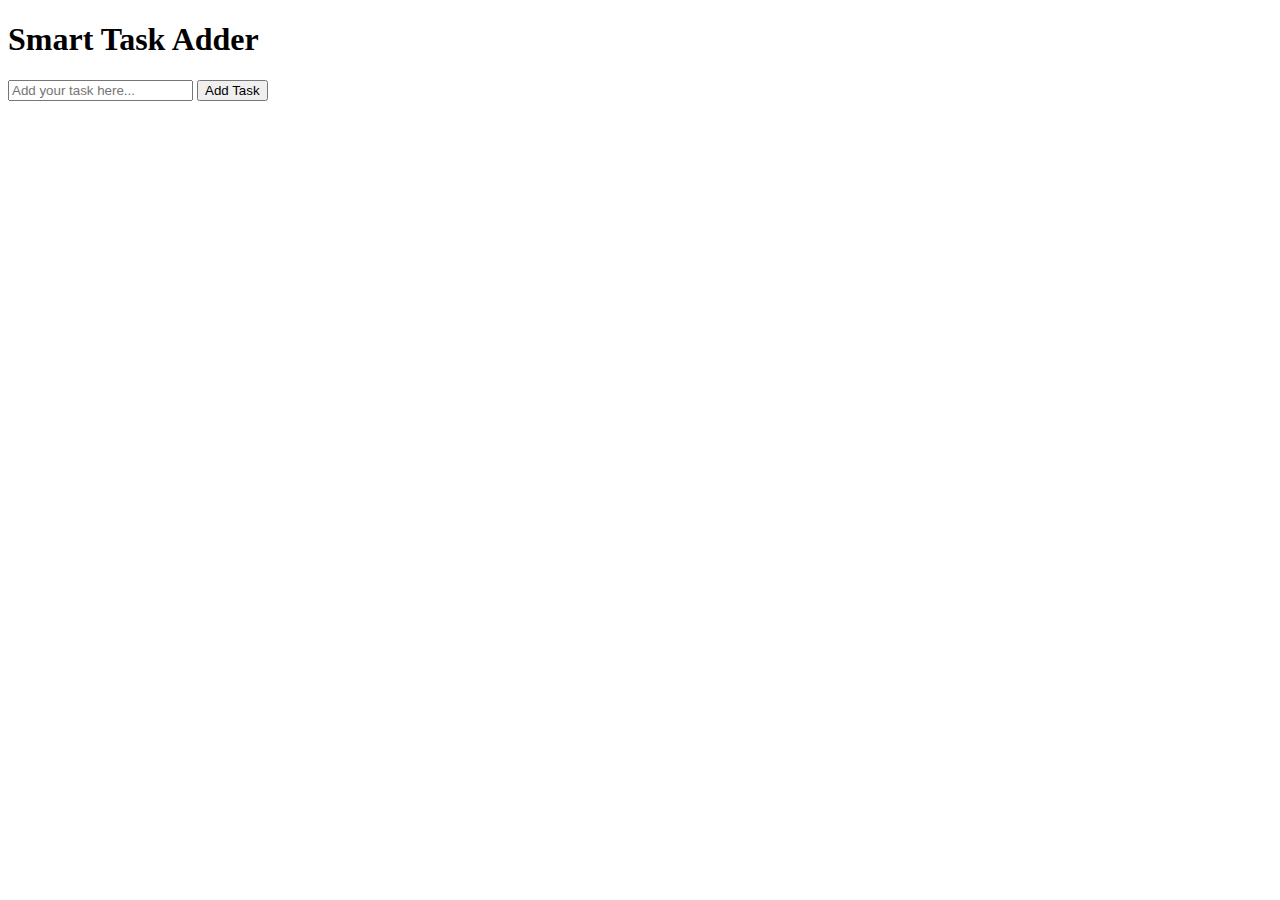
<file: task 10/index.html>
<!DOCTYPE html>
<html lang="en">
  <head>
    <meta charset="UTF-8" />
    <meta name="viewport" content="width=device-width, initial-scale=1.0" />
    <title>Smart Task Adder</title>
  </head>
  <body>
    <h1>Smart Task Adder</h1>

    <input type="text" id="taskInput" placeholder="Add your task here..." />
    <button id="addBtn">Add Task</button>

    <div id="message"></div>
    <ul id="taskList"></ul>
  </body>
</html>
</file>
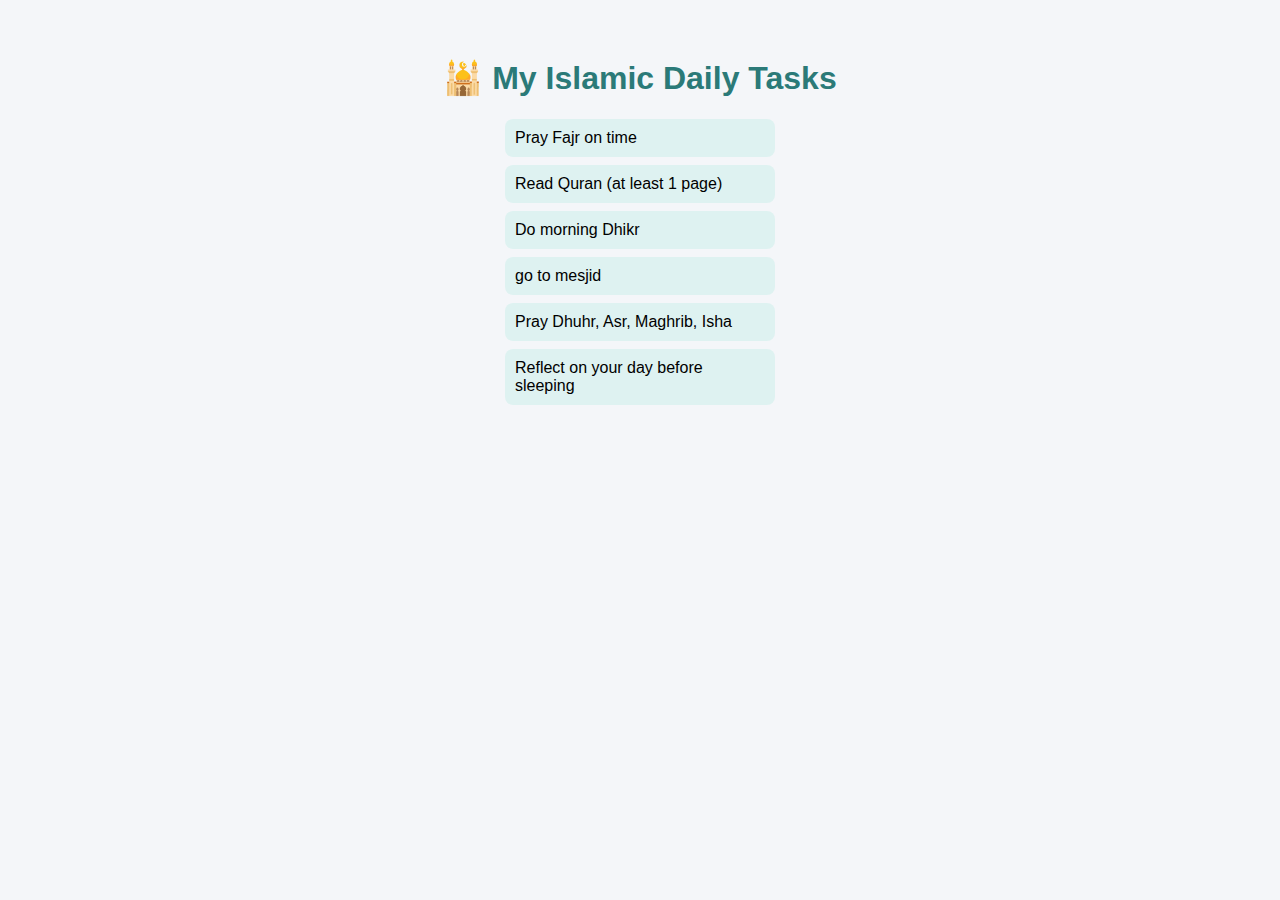
<file: task 8/index.html>
<!DOCTYPE html>
<html lang="en">
  <head>
    <meta charset="UTF-8" />
    <meta name="viewport" content="width=device-width, initial-scale=1.0" />
    <title>Islamic Daily Tasks</title>
    <link rel="stylesheet" href="style.css" />
  </head>
  <body>
    <h1>🕌 My Islamic Daily Tasks</h1>
    <ul id="taskList"></ul>

    <script src="script.js"></script>
  </body>
</html>
</file>
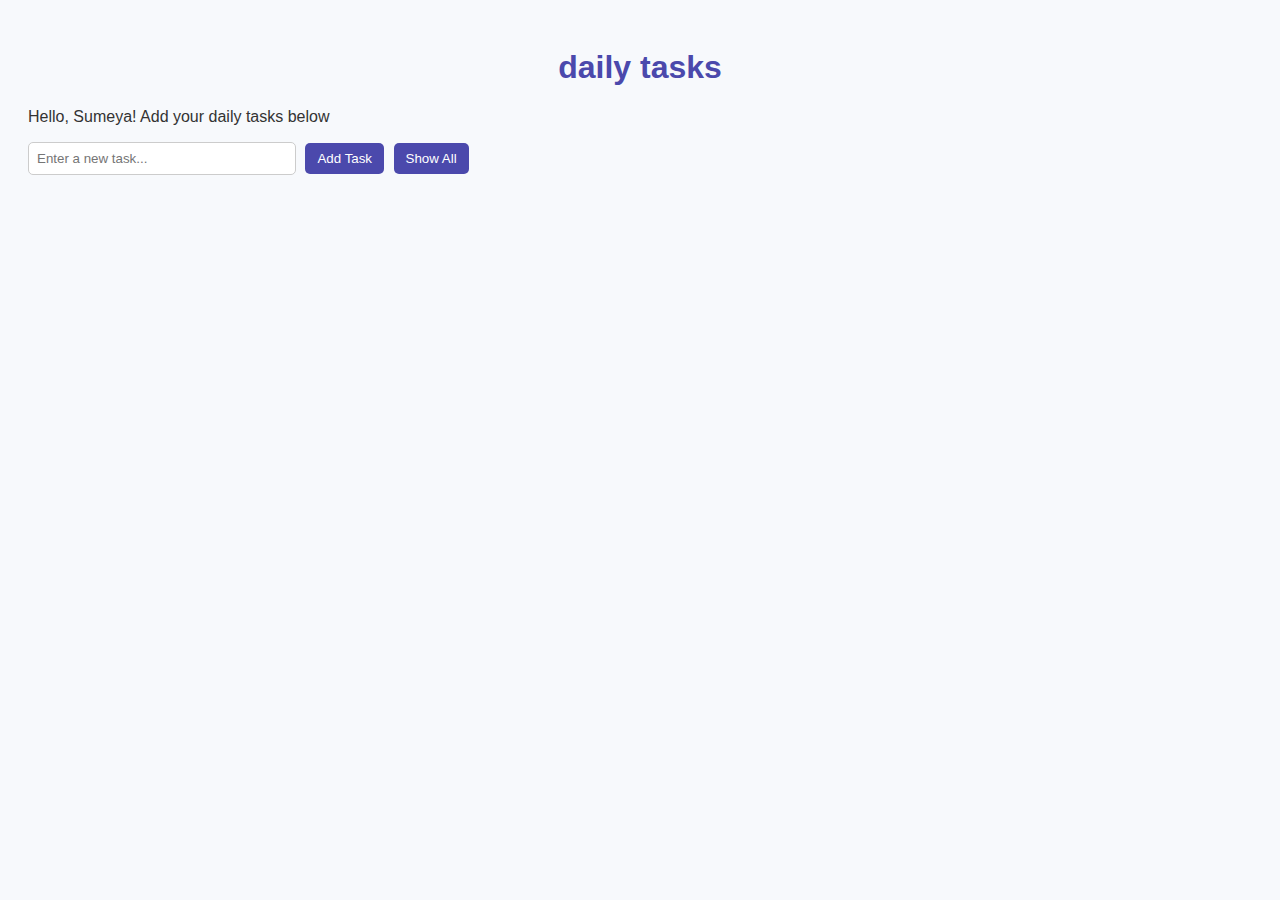
<file: task 9/index.html>
<!DOCTYPE html>
<html lang="en">
  <head>
    <meta charset="UTF-8" />
    <meta name="viewport" content="width=device-width, initial-scale=1.0" />
    <title>daily Task Tracker</title>
    <link rel="stylesheet" href="style.css" />
  </head>
  <body>
    <h1> daily tasks </h1>
    <p>Hello, Sumeya! Add your daily tasks below</p>

    <input type="text" id="taskInput" placeholder="Enter a new task..." />
    <button onclick="addTask()">Add Task</button>
    <button onclick="showTasks()">Show All</button>

    <ul id="taskList"></ul>

    <script src="script.js"></script>
  </body>
</html>
</file>
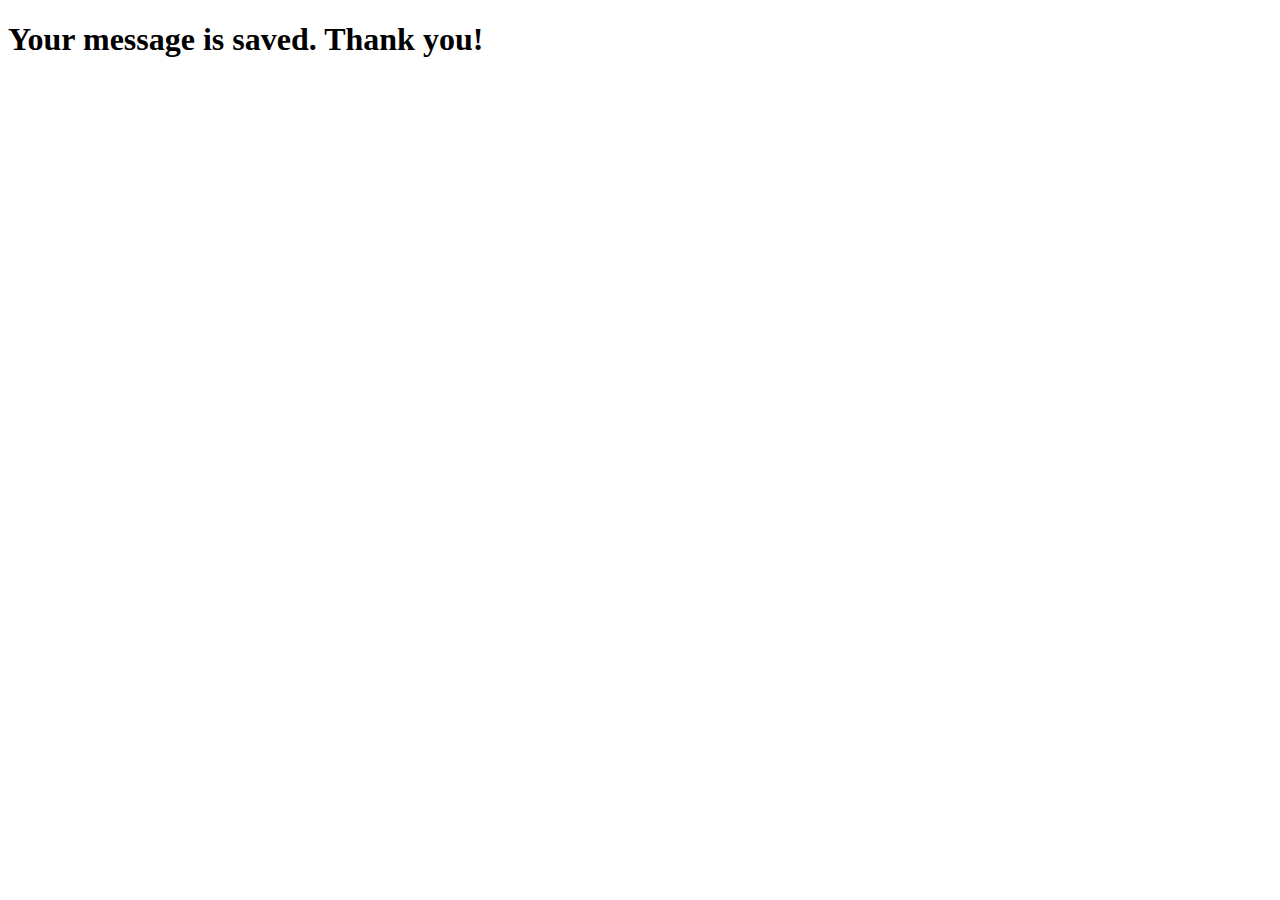
<file: task5/index.html>
<!DOCTYPE html>
<html lang="en">
  <head>
    <meta charset="UTF-8" />
    <title>Welcome Page</title>
  </head>
  <body>
    <script src="script.js"></script>
    <h1>Your message is saved. Thank you!</h1>
  </body>
</html>
</file>
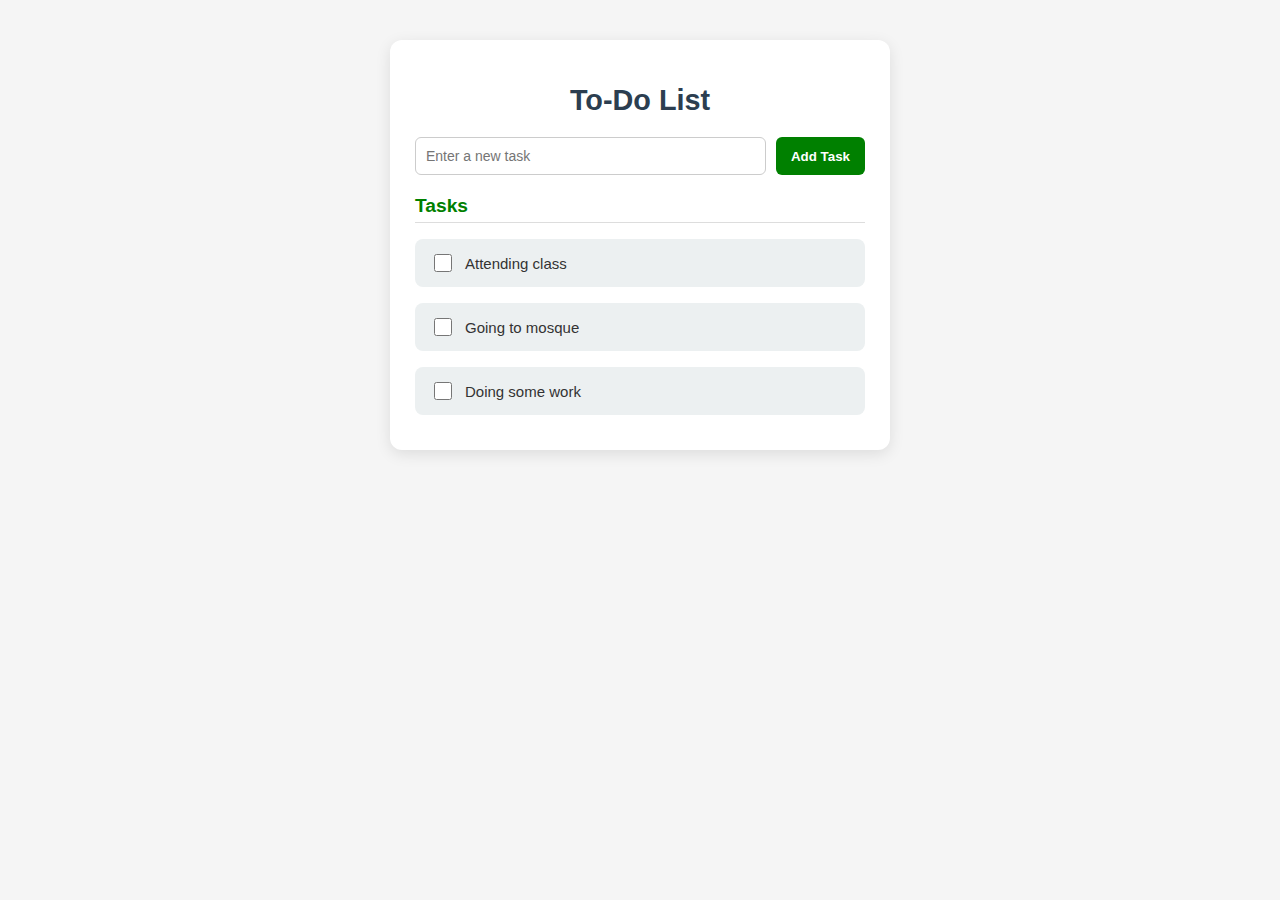
<file: responsive todo list.html>
<!DOCTYPE html>
<html lang="en">
  <head>
    <meta charset="UTF-8" />
    <meta name="viewport" content="width=device-width, initial-scale=1.0" />
    <title>To-Do List</title>
    <style>
      body {
        font-family: Arial, sans-serif;
        background-color: #f5f5f5;
        color: #333;
        display: flex;
        justify-content: center;
        padding: 40px 15px;
        margin: 0;
      }

      .container {
        width: 100%;
        max-width: 450px;
        background-color: white;
        border-radius: 12px;
        padding: 25px;
        box-shadow: 0 4px 15px rgba(0, 0, 0, 0.1);
      }

      .container h1 {
        text-align: center;
        color: #2c3e50;
        margin-bottom: 20px;
        font-size: 1.8rem;
      }

      .container h2 {
        color: green;
        margin-bottom: 15px;
        border-bottom: 1px solid #ddd;
        padding-bottom: 5px;
        font-size: 1.2rem;
      }

      form {
        display: flex;
        gap: 10px;
        margin-bottom: 20px;
        flex-wrap: wrap;
      }

      .task-input {
        flex: 1;
        min-width: 180px;
        padding: 10px;
        border-radius: 6px;
        border: 1px solid #ccc;
        font-size: 14px;
      }

      .add-btn {
        padding: 10px 15px;
        border: none;
        border-radius: 6px;
        background-color: green;
        color: white;
        font-weight: bold;
        cursor: pointer;
        transition: background 0.3s;
      }

      .add-btn:hover {
        background-color: darkgreen;
      }

      .task-item {
        background-color: #ecf0f1;
        padding: 12px 15px;
        border-radius: 8px;
        margin-bottom: 10px;
        display: flex;
        align-items: center;
        gap: 10px;
      }

      .task-item:hover {
        background-color: #dcdde1;
      }

      input[type="checkbox"] {
        width: 18px;
        height: 18px;
        cursor: pointer;
      }

      label {
        flex: 1;
        font-size: 15px;
      }

      @media (max-width: 500px) {
        body {
          padding: 20px 10px;
        }

        .container {
          padding: 20px;
        }

        .container h1 {
          font-size: 1.5rem;
        }

        form {
          flex-direction: column;
          gap: 12px;
        }

        .task-input {
          width: 100%;
          min-width: unset;
        }

        .add-btn {
          width: 100%;
          padding: 12px;
        }

        .task-item {
          flex-direction: row;
          align-items: flex-start;
          font-size: 14px;
        }
      }
    </style>
  </head>
  <body>
    <div class="container">
      <h1>To-Do List</h1>

      <form>
        <input type="text" class="task-input" placeholder="Enter a new task" />
        <button type="submit" class="add-btn">Add Task</button>
      </form>

      <h2>Tasks</h2>
      <p class="task-item">
        <input type="checkbox" id="task1" />
        <label for="task1">Attending class</label>
      </p>
      <p class="task-item">
        <input type="checkbox" id="task2" />
        <label for="task2">Going to mosque</label>
      </p>
      <p class="task-item">
        <input type="checkbox" id="task3" />
        <label for="task3">Doing some work</label>
      </p>
    </div>
  </body>
</html>
</file>
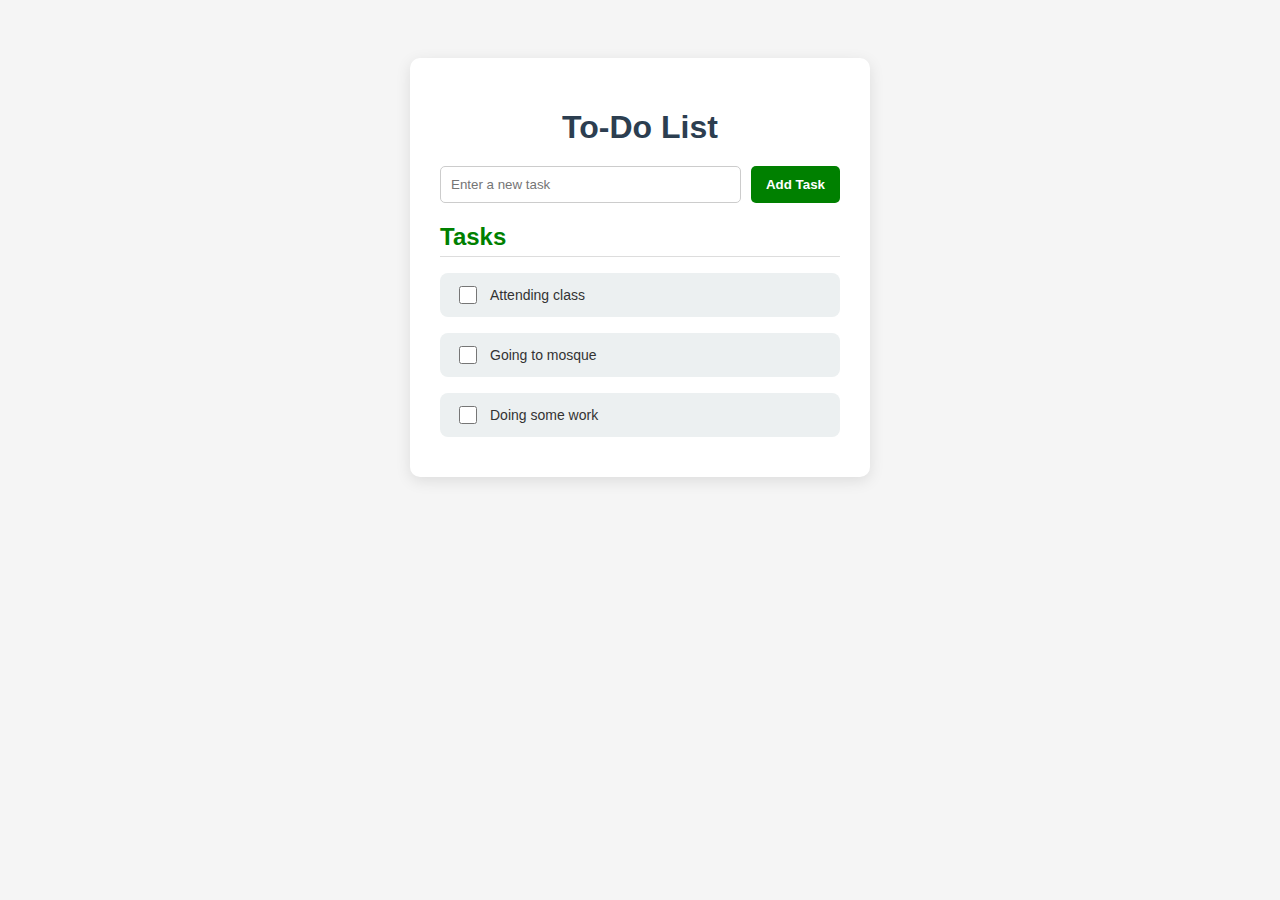
<file: Todo list layout.html>
<!DOCTYPE html>
<html lang="en">
  <head>
    <meta charset="UTF-8" />
    <meta name="viewport" content="width=device-width, initial-scale=1.0" />
    <title> To-Do List</title>
    <style>
      body {
        font-family: Arial, sans-serif;
        background-color: #f5f5f5;
        color: #333;
        display: flex;
        justify-content: center;
        padding: 50px 20px;
      }
      .container {
        width: 100%;
        max-width: 400px;
        background-color: white;
        border-radius: 10px;
        padding: 30px;
        box-shadow: 0 4px 15px rgba(0, 0, 0, 0.1);
      }

      .container h1 {
        text-align: center;
        color: #2c3e50;
        margin-bottom: 20px;
      }

      .container h2 {
        color: green;
        margin-bottom: 15px;
        border-bottom: 1px solid #ddd;
        padding-bottom: 5px;
      }

      form {
        display: flex;
        gap: 10px;
        margin-bottom: 20px;
      }

      .task-input {
        flex: 1;
        padding: 10px;
        border-radius: 5px;
        border: 1px solid #ccc;
      }

      .add-btn {
        padding: 10px 15px;
        border: none;
        border-radius: 5px;
        background-color: green;
        color: white;
        font-weight: bold;
        cursor: pointer;
      }

      .add-btn:hover {
        background-color: darkgreen;
      }

      .task-item {
        background-color: #ecf0f1;
        padding: 10px 15px;
        border-radius: 8px;
        margin-bottom: 10px;
        display: flex;
        align-items: center;
        gap: 10px;
      }

      .task-item:hover {
        background-color: #dcdde1;
      }

      input[type="checkbox"] {
        width: 18px;
        height: 18px;
        cursor: pointer;
      }

      label {
        flex: 1;
        font-size: 14px;
      }
    </style>
  </head>
  <body>
    <div class="container">
      <h1>To-Do List</h1>

      <form>
        <input type="text" class="task-input" placeholder="Enter a new task" />
        <button type="submit" class="add-btn">Add Task</button>
      </form>

      <h2>Tasks</h2>
      <p class="task-item">
        <input type="checkbox" id="task1" />
        <label for="task1">Attending class</label>
      </p>
      <p class="task-item">
        <input type="checkbox" id="task2" />
        <label for="task2">Going to mosque</label>
      </p>
      <p class="task-item">
        <input type="checkbox" id="task3" />
        <label for="task3">Doing some work</label>
      </p>
    </div>
  </body>
</html>
</file>
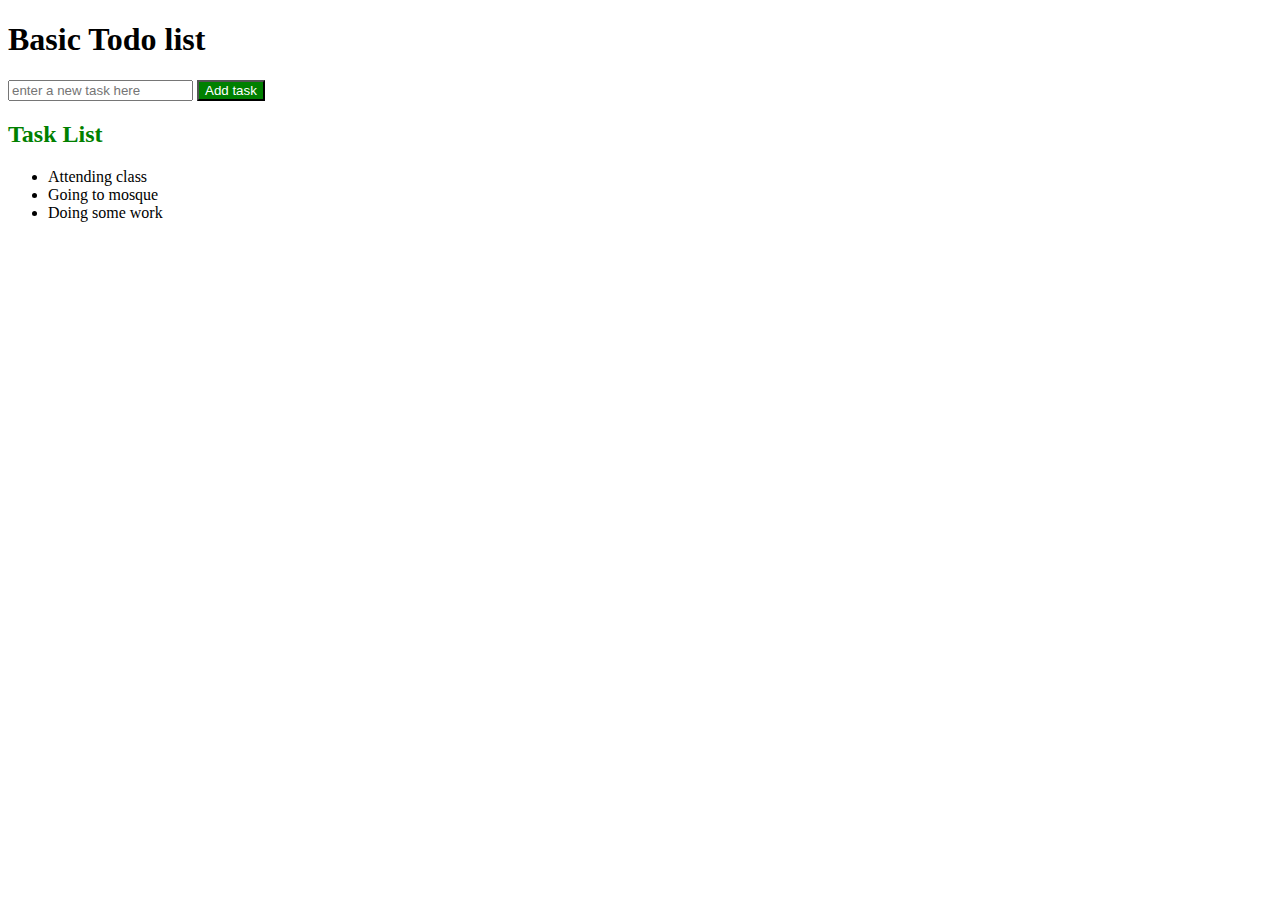
<file: Todo list.html>
<!DOCTYPE html>
<html lang="en">
  <head>
    <meta charset="UTF-8" />
    <meta name="viewport" content="width=device-width, initial-scale=1.0" />
    <title>Basic to do list layout</title>
  </head>
  <body>
    <h1 style="color: black">Basic Todo list</h1>
    <form action="#">
      <input
        type="text"
        id="task"
        name="task"
        placeholder="enter a new task here"
      />
      <button type="submit" style="background-color: green; color: white">
        Add task
      </button>
    </form>
    <section>
      <h2 style="color: green">Task List</h2>
      <ul>
        <li>Attending class</li>
        <li>Going to mosque</li>
        <li>Doing some work</li>
      </ul>
    </section>
  </body>
</html>
</file>
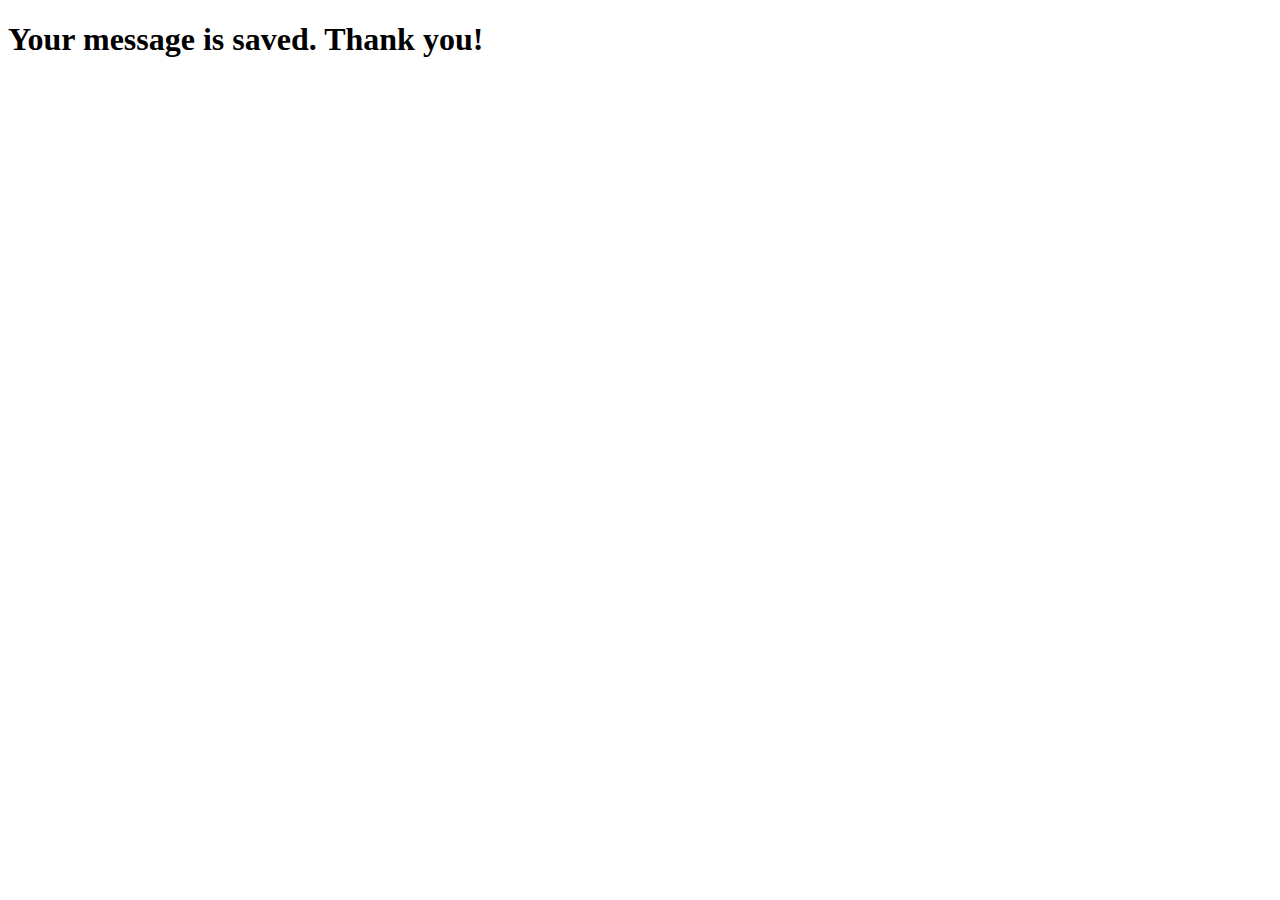
<file: task5/welcome.html>
<!DOCTYPE html>
<html lang="en">
  <head>
    <meta charset="UTF-8" />
    <title>Welcome page</title>
  </head>
  <body>
    <script src="script.js"></script>
    <h1>Your message is saved. Thank you!</h1>
  </body>
</html>
</file>
<file: task 8/style.css>
body {
  font-family: "Poppins", sans-serif;
  background-color: #f4f6f9;
  text-align: center;
  padding: 30px;
}
h1 {
  color: #2b7a78;
}
ul {
  list-style: none;
  padding: 0;
}
li {
  background-color: #def2f1;
  margin: 8px auto;
  padding: 10px;
  border-radius: 8px;
  width: 250px;
  text-align: left;
}
</file>
<file: task 9/style.css>
body {
  background-color: #f7f9fc;
  font-family: Arial, sans-serif;
  padding: 20px;
  color: #333;
}
h1 {
  text-align: center;
  color: #4b49ac;
}
input {
  padding: 8px;
  width: 250px;
  border-radius: 5px;
  border: 1px solid #ccc;
}
button {
  padding: 8px 12px;
  margin-left: 5px;
  background-color: #4b49ac;
  color: white;
  border: none;
  border-radius: 5px;
  cursor: pointer;
}
ul {
  list-style-type: none;
  padding: 0;
}
li {
  background-color: #e6e9f0;
  margin-top: 8px;
  padding: 8px;
  border-radius: 5px;
}
.done {
  text-decoration: line-through;
  color: green;
}
</file>
